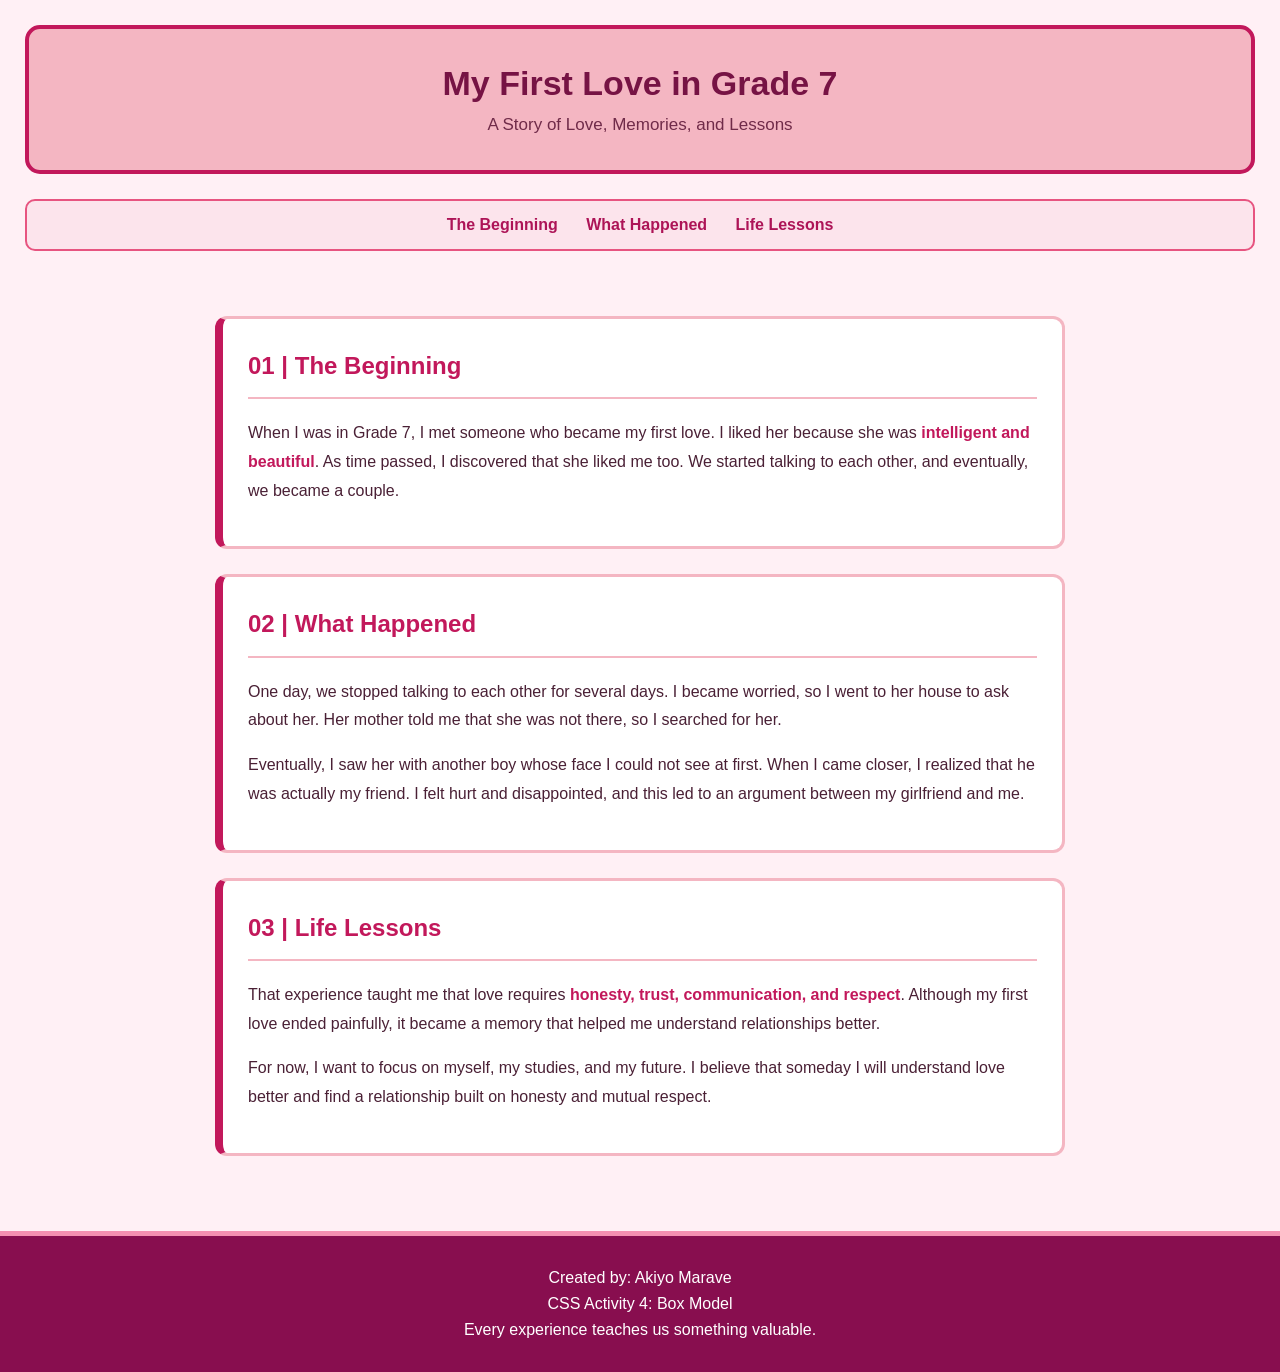
<file: page6.html>
<!DOCTYPE html>
<html>
<head>
    <title>My First Love in Grade 7 - CSS Box Model</title>
    <style>
        * {box-sizing: border-box;}

        body {
            font-family: Arial, sans-serif;
            margin: 0;
            padding: 0;
            color: #4a2035;
            background-color: #fff0f5;
        }

        header {
            background-color: #f4b6c2;
            margin: 25px;
            padding: 35px 20px;
            border: 4px solid #c2185b;
            text-align: center;
            border-radius: 15px;
        }

        header h1 {
            color: #761344;
            font-size: 34px;
            margin: 0 0 12px;
        }

        header p {
            color: #702b49;
            margin: 0;
            font-size: 17px;
        }

        nav {
            margin: 20px 25px;
            padding: 15px;
            border: 2px solid #e75480;
            background-color: #fce4ec;
            text-align: center;
            border-radius: 10px;
        }

        nav a {
            color: #ad1457;
            text-decoration: none;
            font-weight: bold;
            margin: 0 12px;
            display: inline-block;
        }

        nav a:hover {
            color: #e91e63;
        }

        main {
            max-width: 900px;
            margin: 30px auto;
            padding: 10px 25px;
        }

        section {
            background-color: #ffffff;
            margin: 25px 0;
            padding: 25px;
            border: 3px solid #f4b6c2;
            border-left: 8px solid #c2185b;
            border-radius: 12px;
            line-height: 1.8;
        }

        h2 {
            color: #c2185b;
            margin-top: 0;
            padding-bottom: 10px;
            border-bottom: 2px solid #f4b6c2;
        }

        .highlight {
            color: #c2185b;
            font-weight: bold;
        }

        footer {
            background-color: #880e4f;
            margin-top: 40px;
            padding: 25px;
            border-top: 5px solid #f48fb1;
            text-align: center;
            color: #ffffff;
        }

        footer p {
            margin: 8px;
        }

        @media (max-width: 600px) {
            header {margin: 12px; padding: 25px 15px;}
            header h1 {font-size: 27px;}
            nav {margin: 12px; padding: 12px;}
            nav a {margin: 7px;}
            main {padding: 8px 15px;}
            section {padding: 18px; margin: 18px 0;}
        }
    </style>
</head>
<body>
    <header>
        <h1>My First Love in Grade 7</h1>
        <p>A Story of Love, Memories, and Lessons</p>
    </header>

    <nav>
        <a href="#beginning">The Beginning</a>
        <a href="#story">What Happened</a>
        <a href="#lesson">Life Lessons</a>
    </nav>

    <main>
        <section id="beginning">
            <h2>01 | The Beginning</h2>
            <p>
                When I was in Grade 7, I met someone who became my first love.
                I liked her because she was <span class="highlight">intelligent and beautiful</span>.
                As time passed, I discovered that she liked me too.
                We started talking to each other, and eventually, we became a couple.
            </p>
        </section>

        <section id="story">
            <h2>02 | What Happened</h2>
            <p>
                One day, we stopped talking to each other for several days.
                I became worried, so I went to her house to ask about her.
                Her mother told me that she was not there, so I searched for her.
            </p>
            <p>
                Eventually, I saw her with another boy whose face I could not
                see at first. When I came closer, I realized that he was
                actually my friend. I felt hurt and disappointed, and this
                led to an argument between my girlfriend and me.
            </p>
        </section>

        <section id="lesson">
            <h2>03 | Life Lessons</h2>
            <p>
                That experience taught me that love requires
                <span class="highlight">honesty, trust, communication, and respect</span>.
                Although my first love ended painfully, it became a memory
                that helped me understand relationships better.
            </p>
            <p>
                For now, I want to focus on myself, my studies, and my future.
                I believe that someday I will understand love better and find
                a relationship built on honesty and mutual respect.
            </p>
        </section>
    </main>

    <footer>
        <p>Created by: Akiyo Marave</p>
        <p>CSS Activity 4: Box Model</p>
        <p>Every experience teaches us something valuable.</p>
    </footer>
</body>
</html>
</file>
